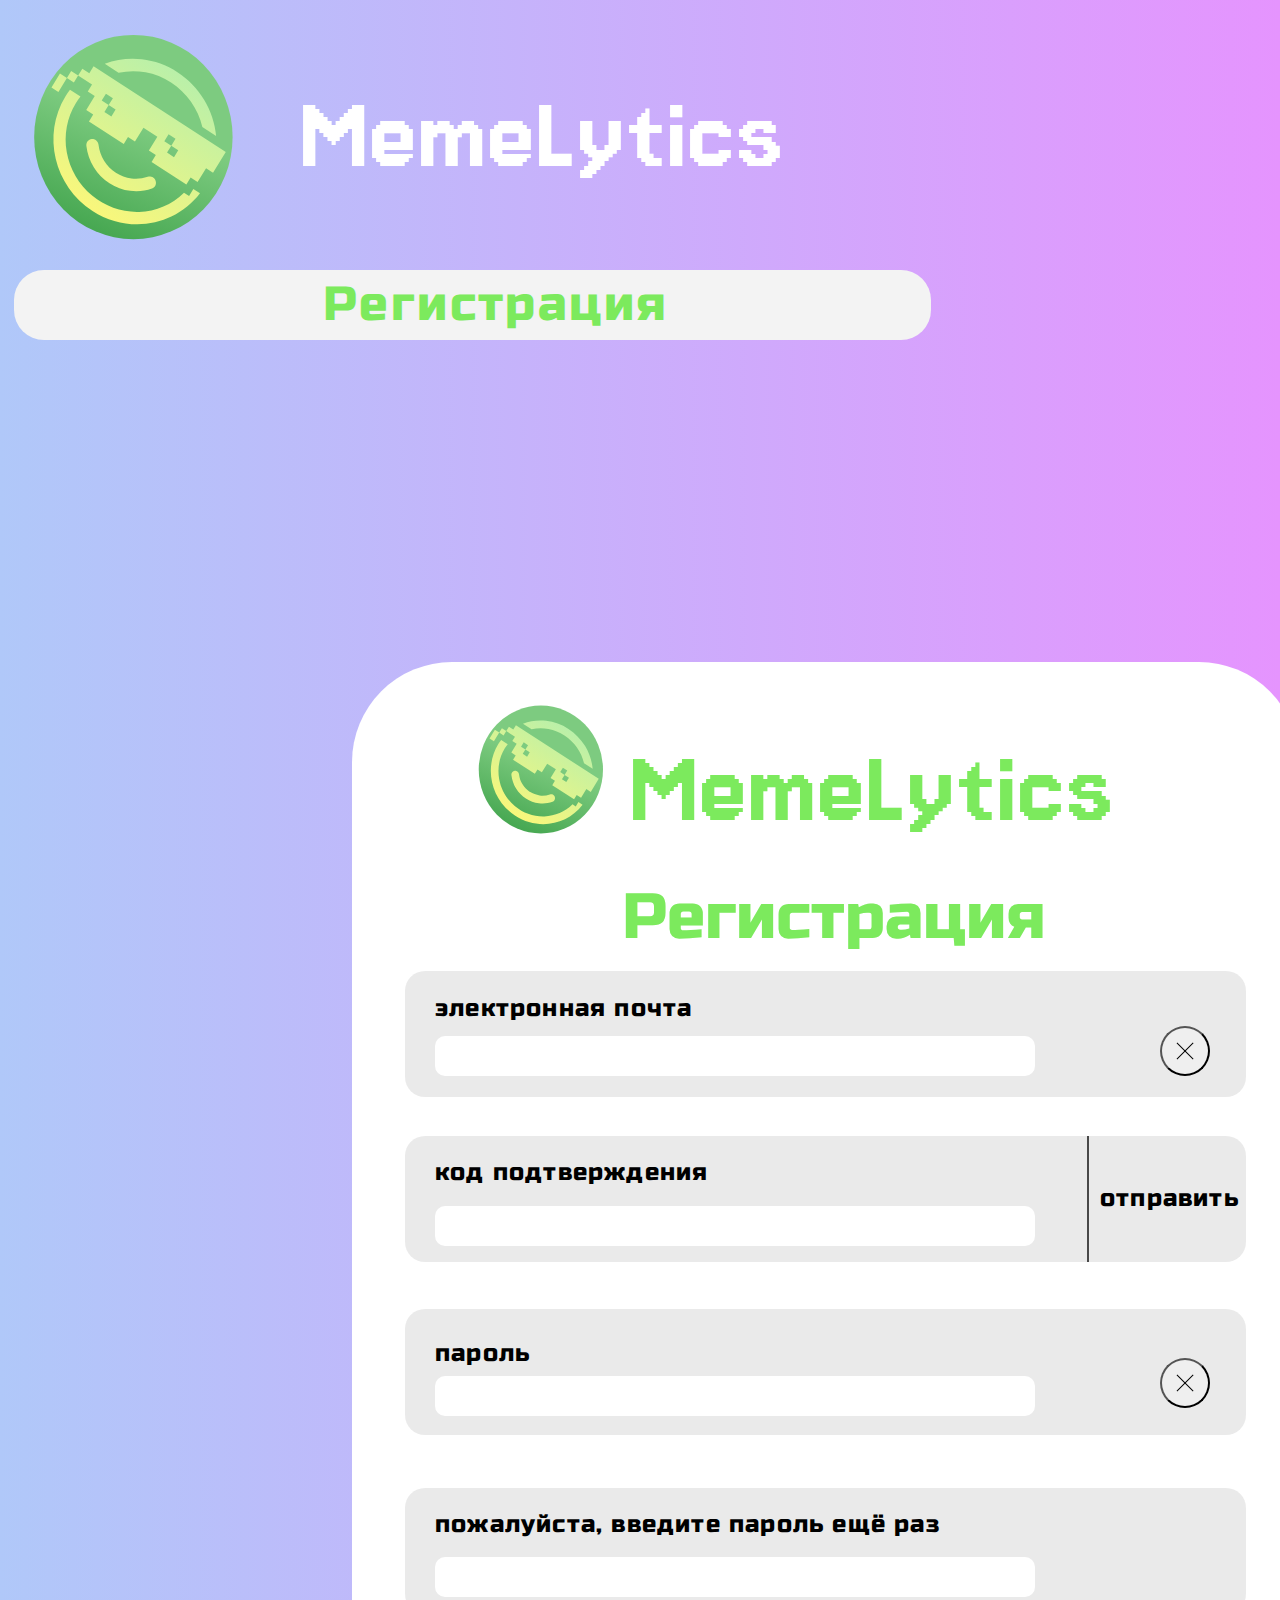
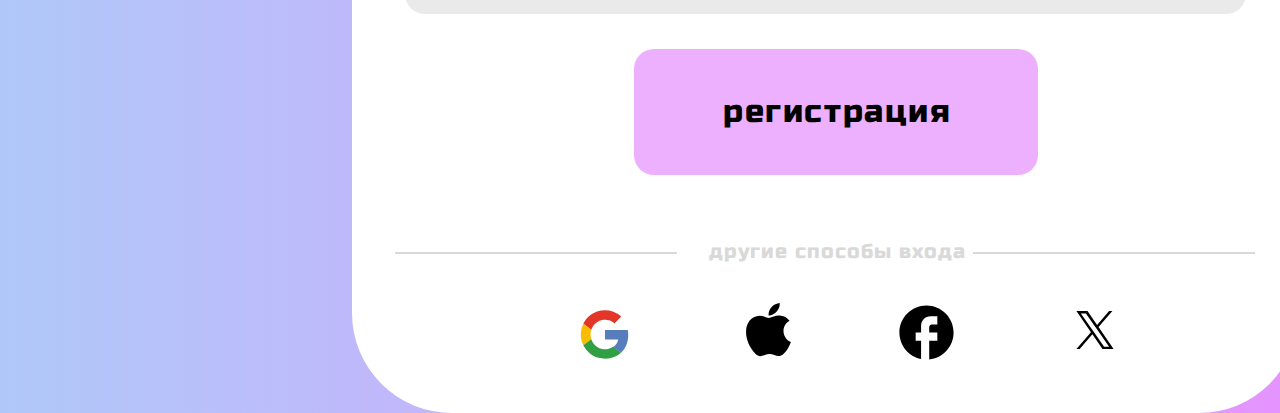
<file: templates/feg.html>
<!DOCTYPE html>
<html lang="en">
<head>
    <meta charset="UTF-8">
    <meta name="viewport" content="width=device-width, initial-scale=1.0">
    <title>MemeLytics</title>
    <link rel="preconnect" href="https://fonts.googleapis.com">
<link rel="preconnect" href="https://fonts.gstatic.com" crossorigin>
<link href="https://fonts.googleapis.com/css2?family=Jersey+15&display=swap" rel="stylesheet">
<link href="https://fonts.googleapis.com/css2?family=Russo+One&display=swap" rel="stylesheet">
<link rel="stylesheet" href="/static/reg.css">
</head>
<body class="body">
    <header class="header">
        <img class="logo" src="/static/Group 2.svg" >
        <h1 class="name" >MemeLytics</h1>
                
    </header>
    <main>
        <div class="square"></div>
        <H2 class="viperr">Регистрация</H2>
        <div class="square1"></div>
        <img class="Vector" src="/static/Group 2.svg">
        <H2 class="viperr1">MemeLytics</H2>
        <H2 class="viperr2">Регистрация</H2>
        <div class="square3"></div>
        <div class="square4"></div>
        <div class="square5"></div>
        <div class="square6"></div>
        <a href="">
        <button class="square7"></button>
    </a>
    <H2 class="viperr3" >электронная почта</H2>
            <input id="textInput" type="mail" placeholder="" class="input-f">
        <H2 class="viperr4">код подтверждения</H2>
            <input type="text" placeholder="" class="num">
        <H2 class="viperr5">пароль</H2>
             <input id="develop" type="password" placeholder="" class="input-field">
        <H2 class="viperr6">пожалуйста, введите пароль ещё раз</H2>
             <input type="password" placeholder="" class="nump">
             
    <H2 class="viperr7">регистрация</H2>
        <H2 class="viperr8">другие способы входа</H2>
        <div class="line"></div>
        <div class="line1"></div>
        <div class="line2"></div>
        <a href="">
        <H2 class="viperr9">отправить</H2>
    </a>
    <button class="Vector1" onclick="document.getElementById('textInput').value = '';"> <div class="cross"></div></button>
<button onclick="document.getElementById('develop').value = '';" class="Vector2"> <div class="cross"></div> </button>

        <img class="Vector3" src="/static/devicon_google.svg">
        <img class="Vector4" src="/static/ic_baseline-apple.svg">
        <img class="Vector5" src="/static/ic_baseline-facebook.svg">
        <img class="Vector6" src="/static/devicon_twitter.svg">
    </main>
    <footer>

    </footer>
</body>
</html>
</file>
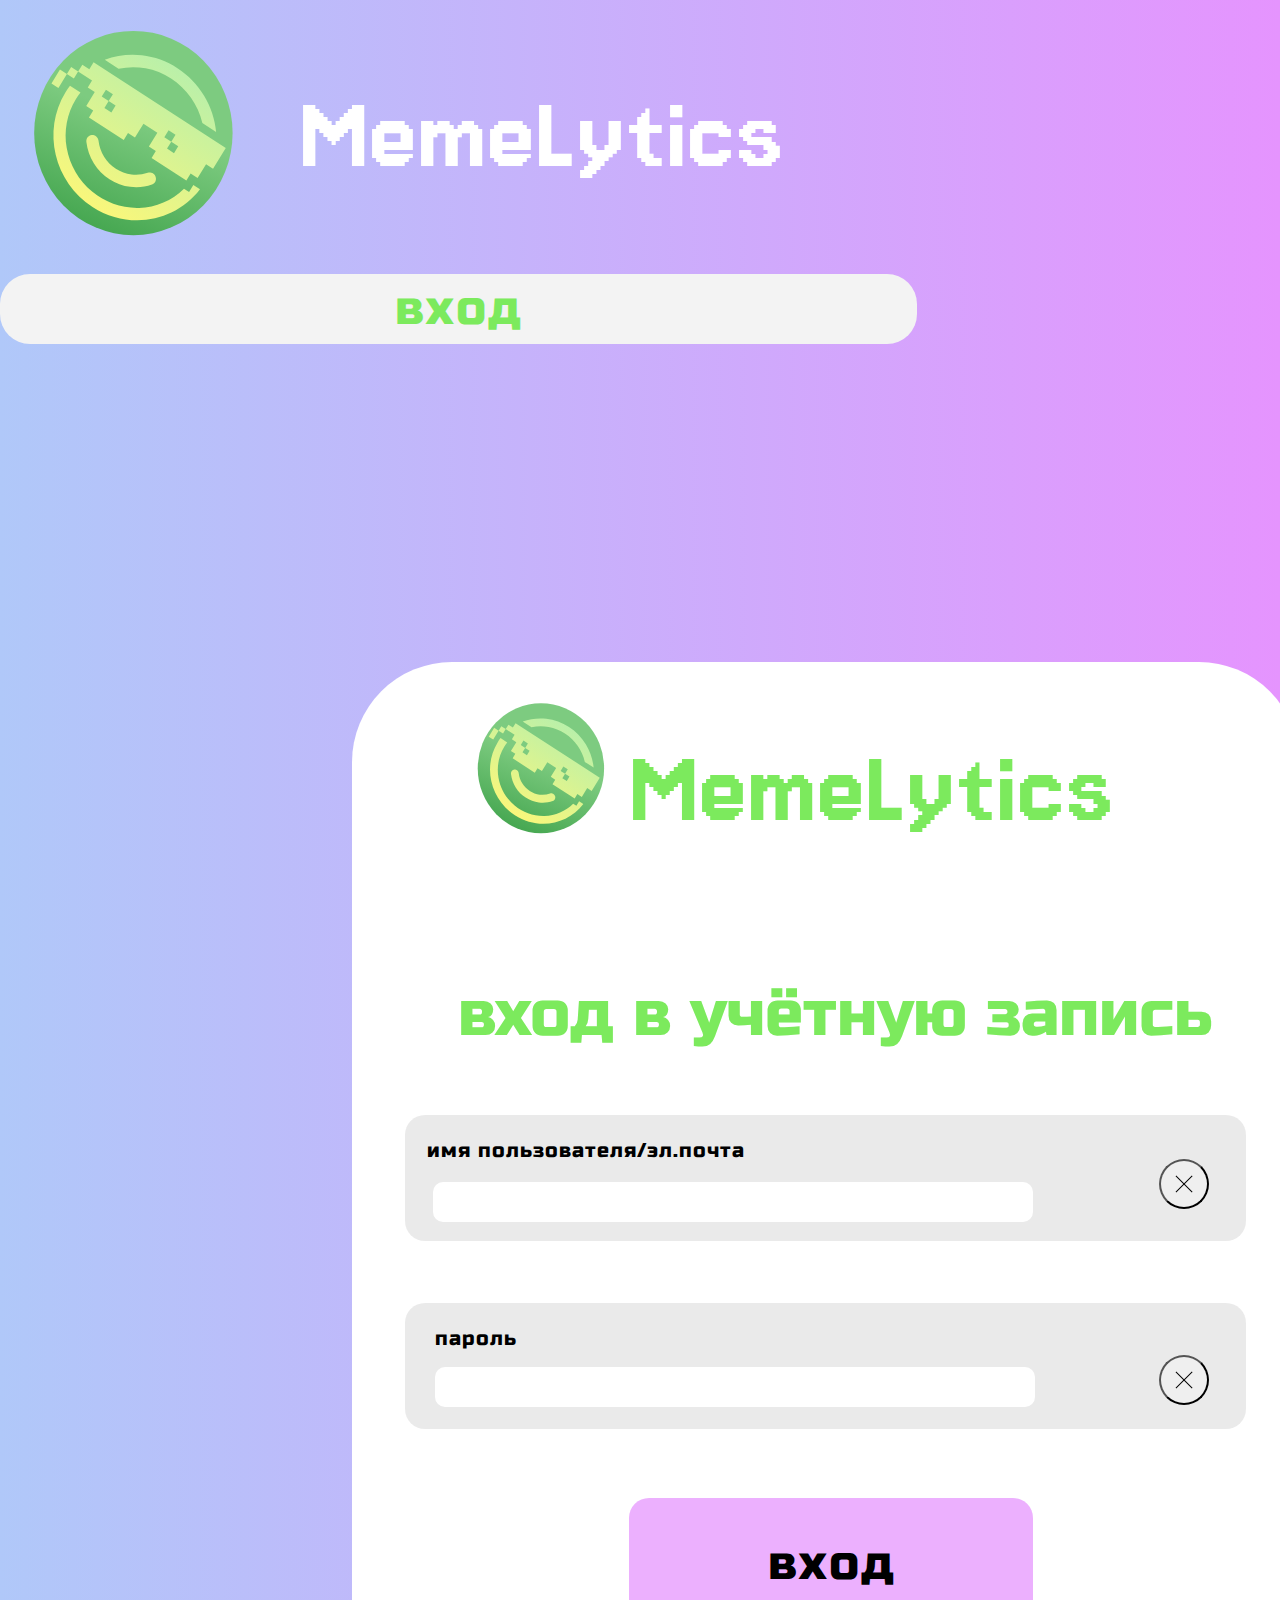
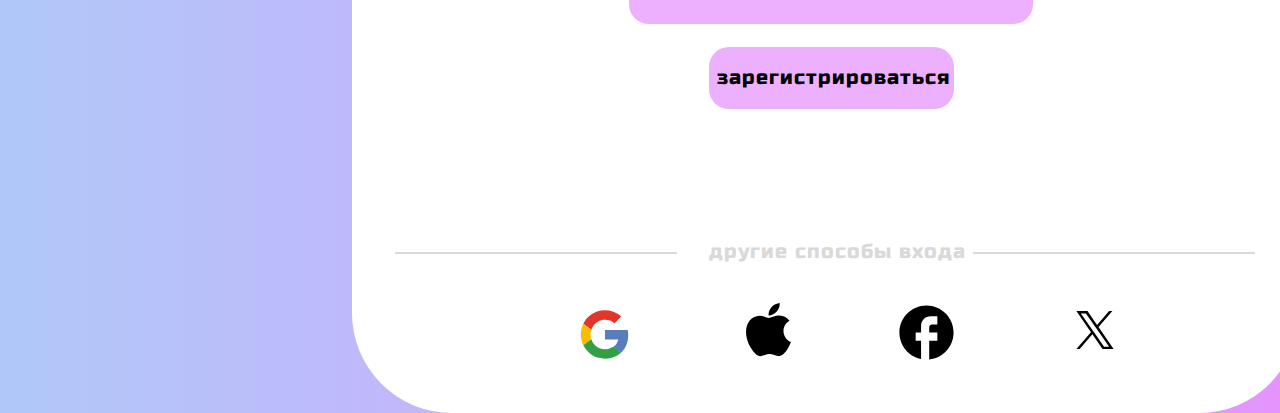
<file: templates/вход.html>
<!DOCTYPE html>
<html lang="en">
<head>
    <meta charset="UTF-8">
    <meta name="viewport" content="width=device-width, initial-scale=1.0">
    <title>MemeLytics</title>
    <link rel="preconnect" href="https://fonts.googleapis.com">
<link rel="preconnect" href="https://fonts.gstatic.com" crossorigin>
<link href="https://fonts.googleapis.com/css2?family=Jersey+15&display=swap" rel="stylesheet">
<link href="https://fonts.googleapis.com/css2?family=Russo+One&display=swap" rel="stylesheet">
<link rel="stylesheet" href="/static/ввход.css">
</head>
<body class="body">
    <header class="header">
        <img class="logo" src="/static/Group 168.svg" alt="Логотип">
        <h1 class="name" >MemeLytics</h1>    
    </header>
    <main>
        <div class="square"></div>
        <h2 class="вход">вход</h2>
<div class="mmm">
        <div class="box"></div>
        <img class="mini" src="/static/Group 168.svg" alt="logo">
        <p class="namemini">MemeLytics</p>
        <p class="vxod">вход в учётную запись</p>
        <div class="eye"></div>
        <p class="texst">имя пользователя/эл.почта</p>

        <input id="textInput" type="text" placeholder="" class="input-f">


        <div class="glass"></div>
        <p class="xxxx">пароль</p>

        <input id="develop" type="password" placeholder="" class="input-field">
    <a href="">
    <button class="square2"></button>
    </a>
             <p class="tex2">вход</p>
    <a href="/feg">
    <button class="square3"></button>
    </a>
        <p class="macan">зарегистрироваться</p>
        <div class="lie"></div>
        <p class="trrr">другие способы входа</p>
        <div class="lie2"></div>
        <img class="Vector" src="/static/devicon_google.svg" alt="google"> 
        <img class="Vector1" src="/static/ic_baseline-apple.svg" alt="apple">
        <img class="Vector2" src="/static/ic_baseline-facebook.svg" alt="facebook">
        <img class="Vector3" src="/static/devicon_twitter.svg" alt="twitter">
        <button class="Vector4" onclick="document.getElementById('textInput').value = '';">
            <div class="cross"></div>
        </button>
    <button class="Vector5" onclick="document.getElementById('develop').value = '';">
        <div class="cross"></div>
    </button>
</div>
    </main>
       
    
</body>
</html>
</file>
<file: static/reg.css>
html {
  box-sizing: border-box;
  font-size: 16px;
}

*, *:before, *:after {
  box-sizing: inherit;
}

body, h1, h2, h3, h4, h5, h6, p, ol, ul {
  margin: 0;
  padding: 0;
  font-weight: normal;
}

ol, ul {
  list-style: none;
}
.body{
  background: linear-gradient(to right, #B0C8F9, #E594FE);
      font-family: "Russo One", sans-serif;
      font-weight: 400;
      font-style: normal;
      width: 100%;
}
.header{
  display: flex;
}
.logo{
  margin-left: 9px;
  margin-top: 18px;
}
.name{
  font-family: "Jersey 15", sans-serif;
  font-weight: 400;
  font-style: normal;
  color: #ffff;
  font-size: 110px;
  margin-left: 52px;
  margin-top: 80px;
}
.square{
  /* Rectangle 42 */

position: absolute;
width: 917px;
height: 70px;
left: 14px;
top: 270px;

background: #F3F3F3;
border-radius: 30px;

}
.viperr{
  /* регистрация */

position: absolute;
width: 339px;
height: 58px;
left: 323px;
top: 276px;

font-family: 'Russo One';
font-style: normal;
font-weight: 400;
font-size: 48px;
line-height: 58px;
/* identical to box height */
letter-spacing: 0.05em;

color: #7CEA5D;


}
.square1{
  /* Rectangle 32 */

position: absolute;
width: 947px;
height: 1351px;
left: 352px;
top: 662px;

background: linear-gradient(187.05deg, #FFFFFF 53.71%, #FFFFFF 94.5%);
border-radius: 100px;

}
.Vector{
  /* Group 166 */

position: absolute;
width: 159px;
height: 149.03px;
left: 458px;
top: 695px;


}
.viperr1{
  /* MemeLytics */

position: absolute;
width: 485px;
height: 110px;
left: 629px;
top: 734px;

font-family: 'Jersey 15';
font-style: normal;
font-weight: 400;
font-size: 110px;
line-height: 110px;
/* identical to box height */

color: #7CEA5D;


}
.viperr2{
  /* регистрация */

position: absolute;
width: 419px;
height: 77px;
left: 622px;
top: 879px;

font-family: 'Russo One';
font-style: normal;
font-weight: 400;
font-size: 64px;
line-height: 77px;

color: #7CEA5D;;


}
.square3{
  /* Rectangle 36 */

position: absolute;
width: 841px;
height: 126px;
left: 405px;
top: 971px;

background: rgba(217, 217, 217, 0.54);
border-radius: 20px;

}
.square4{
  /* Rectangle 37 */

position: absolute;
width: 841px;
height: 126px;
left: 405px;
top: 1136px;

background: rgba(217, 217, 217, 0.54);
border-radius: 20px;

}
.square5{
  /* Rectangle 41 */

position: absolute;
width: 841px;
height: 126px;
left: 405px;
top: 1309px;

background: rgba(217, 217, 217, 0.54);
border-radius: 20px;

}
.square6{
  /* Rectangle 42 */

position: absolute;
width: 841px;
height: 126px;
left: 405px;
top: 1488px;

background: rgba(217, 217, 217, 0.54);
border-radius: 20px;

}
.square7{
  /* Rectangle 38 */

position: absolute;
width: 404px;
height: 126px;
left: 634px;
top: 1649px;
border: none;
background: rgba(229, 148, 254, 0.74);
border-radius: 20px;
cursor: pointer;
}
.viperr3{
  /* электронная почта */

position: absolute;
width: 258px;
height: 29px;
left: 435px;
top: 994px;

font-family: 'Russo One';
font-style: normal;
font-weight: 400;
font-size: 24px;
line-height: 29px;
/* identical to box height */
letter-spacing: 0.05em;

white-space: nowrap;
}
.input-f{
  position: absolute;
    left:  435px;
margin-top: 780px;
width: 600px;
height: 40px;
background: #FFFFFF;
border-radius: 10px;
border: none;
}
.viperr4{
  /* код подтверждения */

position: absolute;
width: 273px;
height: 29px;
left: 435px;
top: 1158px;

font-family: 'Russo One';
font-style: normal;
font-weight: 400;
font-size: 24px;
line-height: 29px;
/* identical to box height */
letter-spacing: 0.05em;

white-space: nowrap;
}
.num{
  position: absolute;
  left:  435px;
margin-top: 950px;
width: 600px;
height: 40px;
background: #FFFFFF;
border-radius: 10px;
border: none;
}
.viperr5{
  /* пароль */

position: absolute;
width: 96px;
height: 29px;
left: 435px;
top: 1339px;

font-family: 'Russo One';
font-style: normal;
font-weight: 400;
font-size: 24px;
line-height: 29px;
/* identical to box height */
letter-spacing: 0.05em;
}
.input-field{
  position: absolute;
  left:  435px;
margin-top: 1120px;
width: 600px;
height: 40px;
background: #FFFFFF;
border-radius: 10px;
border: none;
}
.viperr6{
  /* пожалуйста, введите код ещё раз */

position: absolute;
width: 461px;
height: 29px;
left: 435px;
top: 1510px;

font-family: 'Russo One';
font-style: normal;
font-weight: 400;
font-size: 24px;
line-height: 29px;
/* identical to box height */
letter-spacing: 0.05em;
white-space: nowrap;
}
.nump{
  position: absolute;
  left:  435px;
margin-top: 1301px;
width: 600px;
height: 40px;
background: #FFFFFF;
border-radius: 10px;
border: none;
}
.viperr7{
  /* регистрация */

position: absolute;
width: 226px;
height: 39px;
left: 723px;
top: 1692px;

font-family: 'Russo One';
font-style: normal;
font-weight: 400;
font-size: 32px;
line-height: 39px;
/* identical to box height */
letter-spacing: 0.05em;
pointer-events: none;
color: #000000;


}
.viperr8{
  /* другие способы входа */

position: absolute;
width: 254px;
height: 24px;
left: 709px;
top: 1840px;

font-family: 'Russo One';
font-style: normal;
font-weight: 400;
font-size: 20px;
line-height: 24px;
/* identical to box height */
letter-spacing: 0.05em;

color: #D9D9D9;

white-space: nowrap;
}
.line{
  /* Line 1 */

position: absolute;
width: 282px;
height: 0px;
left: 395px;
top: 1852px;

border: 1px solid #D9D9D9;

}
.line1{
  /* Line 2 */

position: absolute;
width: 282px;
height: 0px;
left: 973px;
top: 1852px;

border: 1px solid #D9D9D9;

}
.line2{
  /* Line 3 */

position: absolute;
width: 126px;
height: 0px;
left: 1025px;
top: 1198px;

border: 1px solid rgba(0, 0, 0, 0.69);
transform: rotate(90deg);

}
.viperr9{
  /* отправить */

position: absolute;
width: 139px;
height: 29px;
left: 1100px;
top: 1184px;

font-family: 'Russo One';
font-style: normal;
font-weight: 400;
font-size: 24px;
line-height: 29px;
/* identical to box height */
letter-spacing: 0.05em;
cursor: pointer;
color: #000000;


}
.Vector1{
  /* system-uicons:cross-circle */

  position: absolute;
  width: 50px;
  height: 50px;
  margin-top: 770px;
  margin-left: 1160px;
  border-radius: 50%;
  cursor: pointer;
  }
  .cross {
      position: relative;
      width: 22.86px;
      height: 22.86px;
      margin-left: 6px;
  }
  
  .cross::before,
  .cross::after {
      content: "";
      position: absolute;
      top: 50%;
      left: 50%;
      width: 22.86px;
      height: 1px; /* Толщина линии */
      background-color: black; /* Цвет крестика */
  }
  
  .cross::before {
      transform: translate(-50%, -50%) rotate(45deg);
  }
  
  .cross::after {
      transform: translate(-50%, -50%) rotate(-45deg);
  }

.Vector2{
  /* system-uicons:cross-circle */

position: absolute;
width: 50px;
height: 50px;
margin-left: 1160px;
top: 1358px;
border-radius: 50%;
cursor: pointer;
}
.Vector3{
  /* devicon:google */

position: absolute;
width: 49px;
height: 49px;
left: 580px;
top: 1910px;


}
.Vector4{
  /* ic:baseline-apple */

position: absolute;
width: 71px;
height: 71px;
left: 733px;
top: 1894px;


}
.Vector5{
  /* ic:baseline-facebook */

position: absolute;
width: 65px;
height: 65px;
left: 894px;
top: 1900px;


}
.Vector6{
  /* devicon:twitter */

position: absolute;
width: 38px;
height: 38px;
left: 1076px;
top: 1911px;
}
::-webkit-scrollbar {
  -webkit-box-shadow: 5px 5px 5px -5px rgba(34, 60, 80, 0.2) inset;
  background-color: #f9f9fd;
}


::-webkit-scrollbar-track {
  -webkit-box-shadow: 5px 5px 5px -5px rgba(34, 60, 80, 0.2) inset;
  background-color: #f9f9fd;
}

::-webkit-scrollbar-thumb {
  background-color: #f2bf93;
  background-image: -webkit-linear-gradient(45deg,rgba(255, 255, 255, .25) 25%,
                    transparent 25%,
                    transparent 50%,
                    rgba(255, 255, 255, .25) 50%,
                    rgba(255, 255, 255, .25) 75%,
                    transparent 75%,
                    transparent);
}
</file>
<file: static/ввход.css>
html {
    box-sizing: border-box;
    font-size: 16px;
  }
  
  *, *:before, *:after {
    box-sizing: inherit;
  }
  
  body, h1, h2, h3, h4, h5, h6, p, ol, ul {
    margin: 0;
    padding: 0;
    font-weight: normal;
  }
  
  ol, ul {
    list-style: none;
  }
.body{
    background: linear-gradient(to right, #B0C8F9, #E594FE);
        font-family: "Russo One", sans-serif;
        font-weight: 400;
        font-style: normal;
        width: 100%;
}
.header{
    display: flex;
}
.logo{
    margin-left: 9px;
    margin-top: 18px;
}
.name{
    font-family: "Jersey 15", sans-serif;
    font-weight: 400;
    font-style: normal;
    color: #ffff;
    font-size: 110px;
    margin-left: 52px;
    margin-top: 80px;
}
.square{
    /* Rectangle 41 */

position: absolute;
width: 917px;
height: 70px;
left: 0px;
top: 274px;

background: #F3F3F3;
border-radius: 30px;
}
.вход{
    /* вход */

position: absolute;
width: 126px;
height: 58px;
left: 395px;
top: 280px;

font-family: 'Russo One';
font-style: normal;
font-weight: 400;
font-size: 48px;
line-height: 58px;
/* identical to box height */
letter-spacing: 0.05em;

color: #7CEA5D;
}
.box{
    /* Rectangle 32 */

position: absolute;
width: 947px;
height: 1351px;
left: 352px;
top: 662px;

background: linear-gradient(187.05deg, #FFFFFF 53.71%, #FFFFFF 94.5%);
border-radius: 100px;
}
.mini{
    /* Group 166 */

position: absolute;
width: 159px;
height: 149.03px;
left: 458px;
top: 695px;
}
.namemini{
    /* MemeLytics */

position: absolute;
width: 485px;
height: 110px;
left: 629px;
top: 734px;

font-family: 'Jersey 15';
font-style: normal;
font-weight: 400;
font-size: 110px;
line-height: 110px;
/* identical to box height */

color: #7CEA5D;
}
.vxod{
/* Вход в учётную запись */

position: absolute;
width: 769px;
height: 77px;
left: 458px;
top: 976px;

font-family: 'Russo One';
font-style: normal;
font-weight: 400;
font-size: 64px;
line-height: 77px;

color: #7CEA5D;
}
.eye{
    /* Rectangle 36 */

position: absolute;
width: 841px;
height: 126px;
left: 405px;
top: 1115px;

background: rgba(217, 217, 217, 0.54);
border-radius: 20px;
}
.texst{
    /* имя пользователя/эл.почта */

position: absolute;
width: 314px;
height: 24px;
left: 427px;
top: 1139px;

font-family: 'Russo One';
font-style: normal;
font-weight: 400;
font-size: 20px;
line-height: 24px;
/* identical to box height */
letter-spacing: 0.05em;

color: #000000;
white-space: nowrap;
}
.input-f{
    position: absolute;
    width: 600px;
    height: 40px;
    background: #FFFFFF;
    border-radius: 10px;
    border: none; 
    margin-left: 433px;
    margin-top: 930px;
}

.glass{
    /* Rectangle 37 */

position: absolute;
width: 841px;
height: 126px;
left: 405px;
top: 1303px;

background: rgba(217, 217, 217, 0.54);
border-radius: 20px;
}
.xxxx{
    /* пароль */

position: absolute;
width: 80px;
height: 24px;
left: 435px;
top: 1327px;

font-family: 'Russo One';
font-style: normal;
font-weight: 400;
font-size: 20px;
line-height: 24px;
/* identical to box height */
letter-spacing: 0.05em;

color: #000000;
}
.input-field{
    position: absolute;
    left: 435px;
top: 1367px;
width: 600px;
height: 40px;
background: #FFFFFF;
border-radius: 10px;
border: none;
}
.square2{
    /* Rectangle 38 */

position: absolute;
width: 404px;
height: 126px;
left: 629px;
top: 1498px;

background: rgba(229, 148, 254, 0.74);
border-radius: 20px;
cursor: pointer;
border: none;
}
.tex2{
    /* вход */
    pointer-events: none;
position: absolute;
width: 126px;
height: 58px;
left: 768px;
top: 1535px;

font-family: 'Russo One';
font-style: normal;
font-weight: 400;
font-size: 48px;
line-height: 58px;
/* identical to box height */
letter-spacing: 0.05em;

color: #000000;
}
.square3{
    /* Rectangle 40 */

position: absolute;
width: 245px;
height: 62px;
left: 709px;
top: 1647px;
border: none;
background: rgba(229, 148, 254, 0.74);
border-radius: 20px;
cursor: pointer;
}
.macan{
/* зарегистрироваться */
pointer-events: none;
position: absolute;
width: 228px;
height: 24px;
left: 717px;
top: 1666px;
font-family: 'Russo One';
font-style: normal;
font-weight: 400;
font-size: 20px;
line-height: 24px;
/* identical to box height */
letter-spacing: 0.05em;
color: #000000;
white-space: nowrap;
}
.lie{
    /* Line 1 */

position: absolute;
width: 282px;
height: 0px;
left: 395px;
top: 1852px;

border: 1px solid #D9D9D9;
}
.trrr{
    /* другие способы входа */

position: absolute;
width: 254px;
height: 24px;
left: 709px;
top: 1840px;

font-family: 'Russo One';
font-style: normal;
font-weight: 400;
font-size: 20px;
line-height: 24px;
/* identical to box height */
letter-spacing: 0.05em;

color: #D9D9D9;
white-space: nowrap;
}
.lie2{
    /* Line 2 */

position: absolute;
width: 282px;
height: 0px;
left: 973px;
top: 1852px;

border: 1px solid #D9D9D9;
}
.Vector{
    /* devicon:google */

position: absolute;
width: 49px;
height: 49px;
left: 580px;
top: 1910px;


}
.Vector1{
    /* ic:baseline-apple */

position: absolute;
width: 71px;
height: 71px;
left: 733px;
top: 1894px;
}
.Vector2{
    /* ic:baseline-facebook */

position: absolute;
width: 65px;
height: 65px;
left: 894px;
top: 1900px;
}
.Vector3{
    /* devicon:twitter */

position: absolute;
width: 38px;
height: 38px;
left: 1076px;
top: 1911px;
}
.Vector4{
    /* system-uicons:cross-circle */

position: absolute;
width: 50px;
height: 50px;
left: 1159px;
top: 1159px;
border-radius: 50%;
cursor: pointer;
}
.cross {
    position: relative;
    width: 22.86px;
    height: 22.86px;
    margin-left: 6px;
}

.cross::before,
.cross::after {
    content: "";
    position: absolute;
    top: 50%;
    left: 50%;
    width: 22.86px;
    height: 1px; /* Толщина линии */
    background-color: black; /* Цвет крестика */
}

.cross::before {
    transform: translate(-50%, -50%) rotate(45deg);
}

.cross::after {
    transform: translate(-50%, -50%) rotate(-45deg);
}

.Vector5{
    /* system-uicons:cross-circle */

position: absolute;
width: 50px;
height: 50px;
left: 1159px;
top: 1355px;
border-radius: 50%;
cursor: pointer;
}
::-webkit-scrollbar {
    -webkit-box-shadow: 5px 5px 5px -5px rgba(34, 60, 80, 0.2) inset;
    background-color: #f9f9fd;
  }


  ::-webkit-scrollbar-track {
    -webkit-box-shadow: 5px 5px 5px -5px rgba(34, 60, 80, 0.2) inset;
    background-color: #f9f9fd;
  }
  
  ::-webkit-scrollbar-thumb {
    background-color: #f2bf93;
    background-image: -webkit-linear-gradient(45deg,rgba(255, 255, 255, .25) 25%,
                      transparent 25%,
                      transparent 50%,
                      rgba(255, 255, 255, .25) 50%,
                      rgba(255, 255, 255, .25) 75%,
                      transparent 75%,
                      transparent);
  }
</file>
